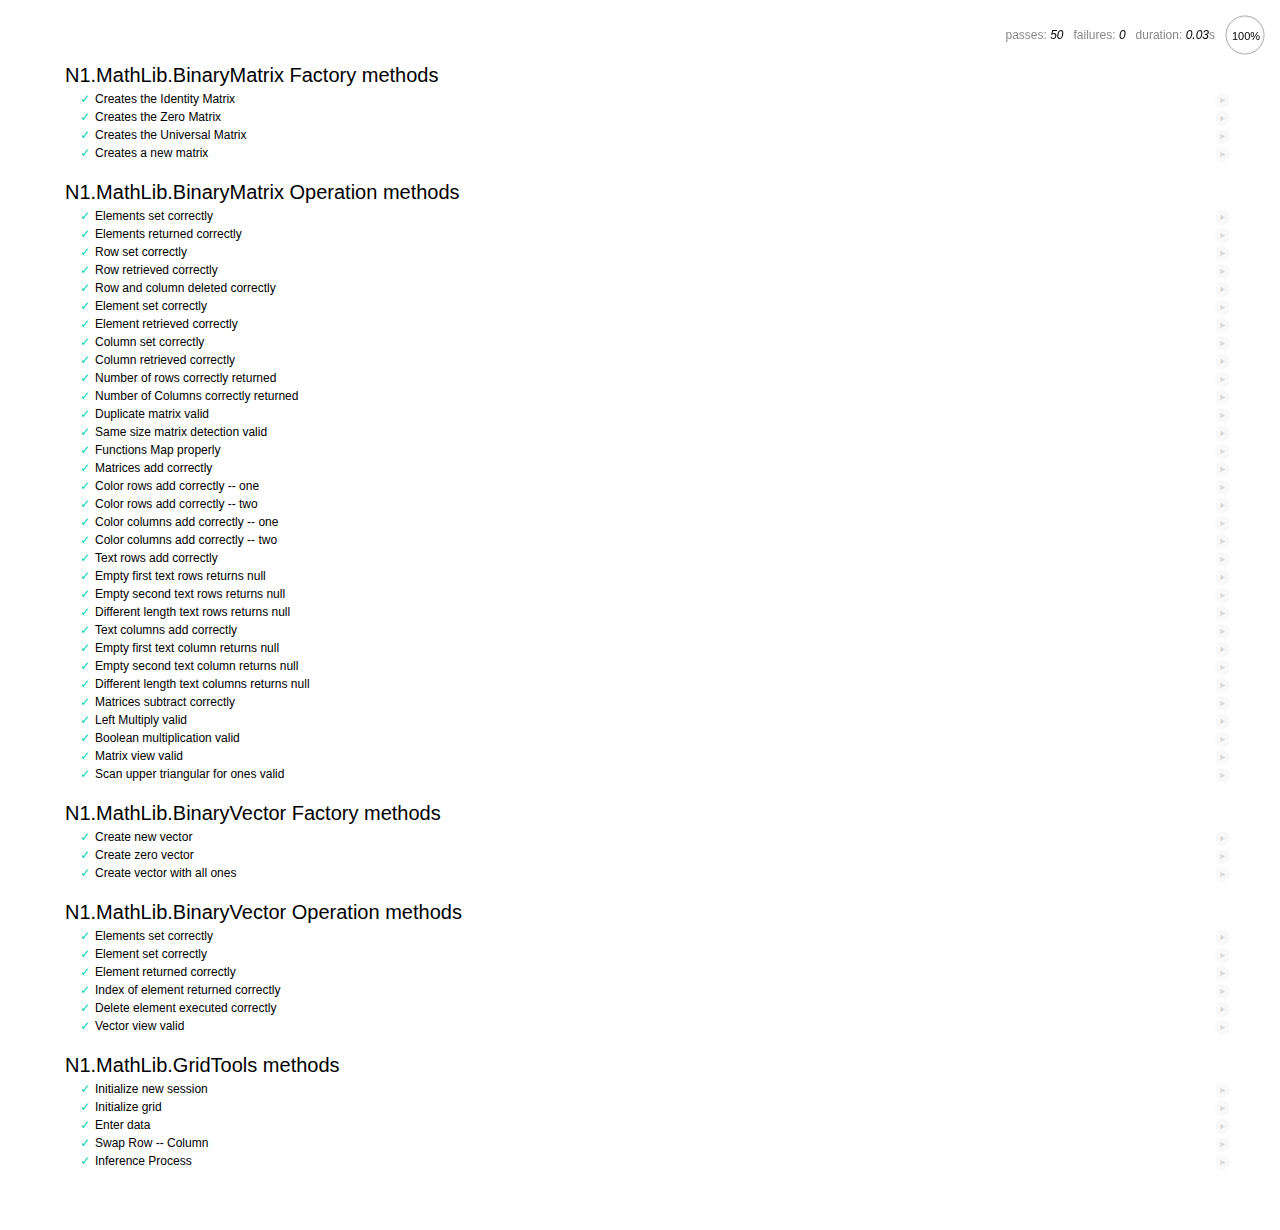
<file: test/test_tdd.html>
<html>
  <head>
    <title>n1 TDD_Tests</title>
    <meta http-equiv="Content-Type" content="text/html; charset=UTF-8">
    <meta http-equiv="X-UA-Compatible" content="IE=edge,chrome=1">
    <!-- Mocha styles. -->
    <link rel="stylesheet" href="../test/js/lib/mocha.css" />
    <!-- Test libraries. -->
    <script src="js/lib/mocha.js"></script>
    <script src="js/lib/chai.js"></script>
    <script src="js/lib/sinon.js"></script>
    <!-- Test Setup -->
    <script>
      // Setup.
      var expect = chai.expect;
      var assert = chai.assert;
      mocha.setup("tdd");

      // Run tests on window load event.
      window.onload = function () {
        (window.mochaPhantomJS || mocha).run();
      };
    </script>

    <!-- JavaScript Core Libraries -->
    <script src="../js/lib/underscore.js"></script>
    <script src="../js/lib/jquery.js"></script>
    <script src="../js/lib/json2.js"></script>
    <script src="../js/lib/backbone.js"></script>
    <script src="../js/lib/backbone.localStorage.js"></script>
    <script src="../js/lib/bootstrap/js/bootstrap.js"></script>
    <!-- script src="../app/js/lib/showdown/showdown.js"></script>-->

    <!-- JavaScript Application Libraries -->
    <script src="../js/n1/namespace.js"></script>
    <script src="../js/n1/config.js"></script>
    <script src="../js/n1/mathlib/binaryVector.js"></script>
    <script src="../js/n1/mathlib/binaryMatrix.js"></script>
    <script src="../js/n1/mathlib/gridTools.js"></script>
    <script src="../js/n1/models/structure.js"></script>


    <!-- Tests. -->
    <script src="js/tdd/mathlib/binaryMatrix_test.js"></script>
    <script src="js/tdd/mathlib/binaryVector_test.js"></script>
    <script src="js/tdd/mathlib/gridTools_test.js"></script>

  </head>
  <body>
    <div id="mocha"></div>
    <div id='display'>
      <canvas id='canvas-left-side_test' width='20' height='320'></canvas>
      <canvas id='canvas-main_test' width='320' height='320'></canvas>
      <canvas id='canvas-bottom_test' width='320' height='20'></canvas>
      <canvas id='canvas-vector_test' width='320' height='20'></canvas>
    </div>

  </body>
</html>
</file>
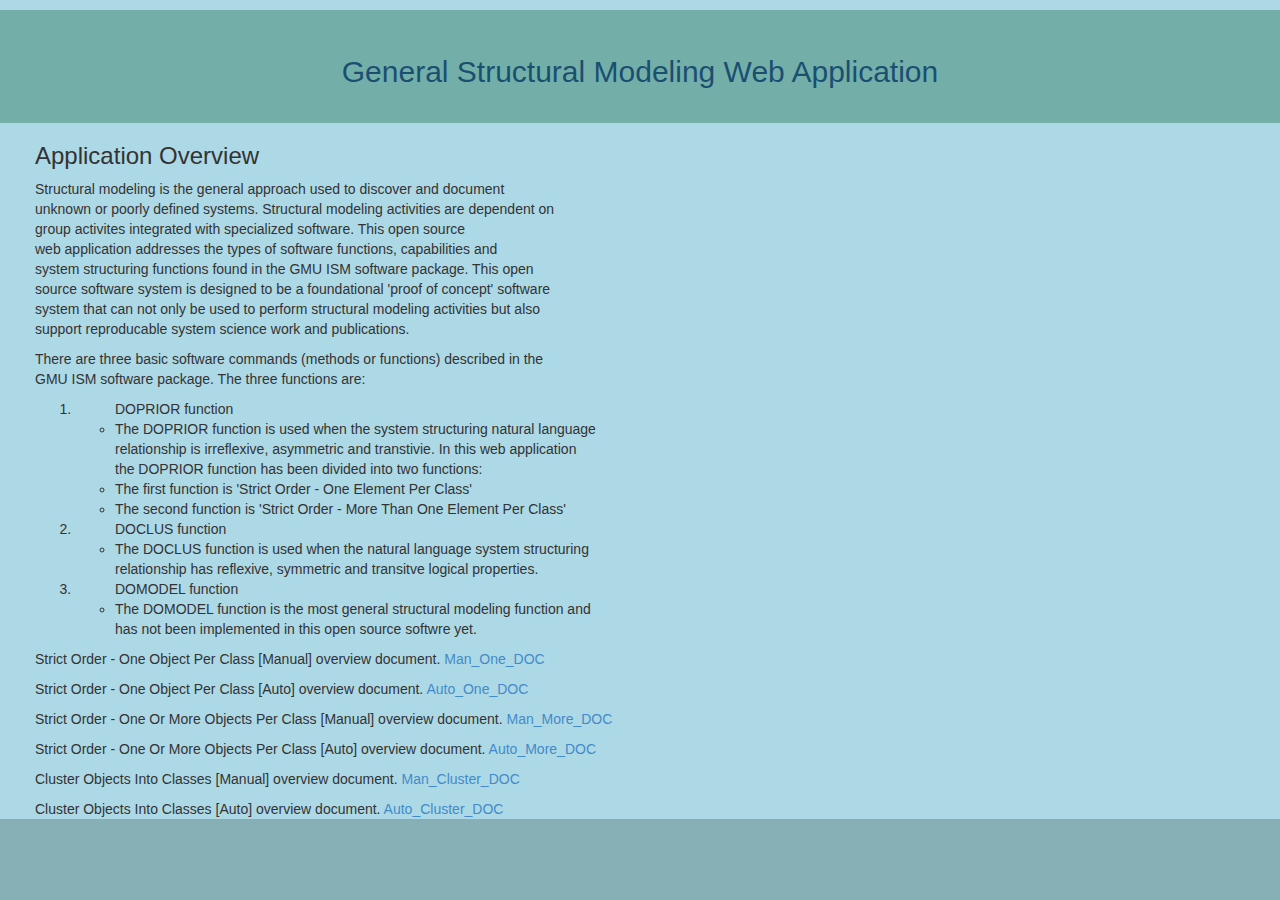
<file: doc/documents/documents.html>
<!DOCTYPE html>
<html lang="en">
<head>
		<meta charset=”utf-8”>
    <title>Docs - SM GSM Application</title>
    <meta name=”description” content=”Documents_associated_with_the_Structural_Modeling_Project”>
    <meta name=”author” content=”Joseph_J_Simpson”>
    <link href="../../css/bootstrap.min.css" rel="stylesheet">
    <link href="../../css/style.css" rel="stylesheet">
		<link href="../../css/general_structural_modeling_grid.css" rel="stylesheet">
</head>
<body>
  <div id='main-heading' class="menu_bar">
    <h2>General Structural Modeling Web Application</h2>
  </div>
  <div id='doc-body'>
  <h3>Application Overview</h3>
	<p>Structural modeling is the general approach used to discover and document<br>
	 unknown or poorly defined systems. Structural modeling activities are dependent on <br>
   group activites integrated with specialized software. This open source <br>
   web application addresses the types of software functions, capabilities and <br>
   system structuring functions found in the GMU ISM software package.  This open<br>
   source software system is designed to be a foundational 'proof of concept' software<br>
   system that can not only be used to perform structural modeling activities but also<br>
   support reproducable system science work and publications.</p>
   <p> There are three basic software commands (methods or functions) described in the<br>
   GMU ISM software package.  The three functions are:
   <ol>
   	<li><ul>DOPRIOR function
   		<li>The DOPRIOR function is used when the system structuring natural language<br>
      relationship is irreflexive, asymmetric and transtivie. In this web application <br>
      the DOPRIOR function has been divided into two functions:</li>
      <li>The first function is 'Strict Order - One Element Per Class'</li>
      <li>The second function is 'Strict Order - More Than One Element Per Class'</li>
   	</ul></li>
   	<li><ul>DOCLUS function
   		<li>The DOCLUS function is used when the natural language system structuring <br>
      relationship has reflexive, symmetric and transitve logical properties.</li>
   	</ul></li>
   	<li><ul>DOMODEL function
   		<li>The DOMODEL function is the most general structural modeling function and <br>
      has not been implemented in this open source softwre yet.</li>
   	</ul></li>
   </ol>
 </p>
 <p>Strict Order - One Object Per Class [Manual] overview document. <a href='SMP_SO_OOPC_man.pdf'>Man_One_DOC</a></p>
 <p>Strict Order - One Object Per Class [Auto] overview document. <a href='SMP_SO_OOPC_auto.pdf'>Auto_One_DOC</a></p>
 <p>Strict Order - One Or More Objects Per Class [Manual] overview document. <a href='SMP_SO_OOMOPC_man.pdf'>Man_More_DOC</a></p>
 <p>Strict Order - One Or More Objects Per Class [Auto] overview document. <a href='SMP_SO_OOMOPC_auto.pdf'>Auto_More_DOC</a></p>
 <p>Cluster Objects Into Classes [Manual] overview document. <a href='SMP_COIC_man.pdf'>Man_Cluster_DOC</a></p>
 <p>Cluster Objects Into Classes [Auto] overview document. <a href='SMP_COIC_auto.pdf'>Auto_Cluster_DOC</a></p>
</div>
</body>
</html>
</file>
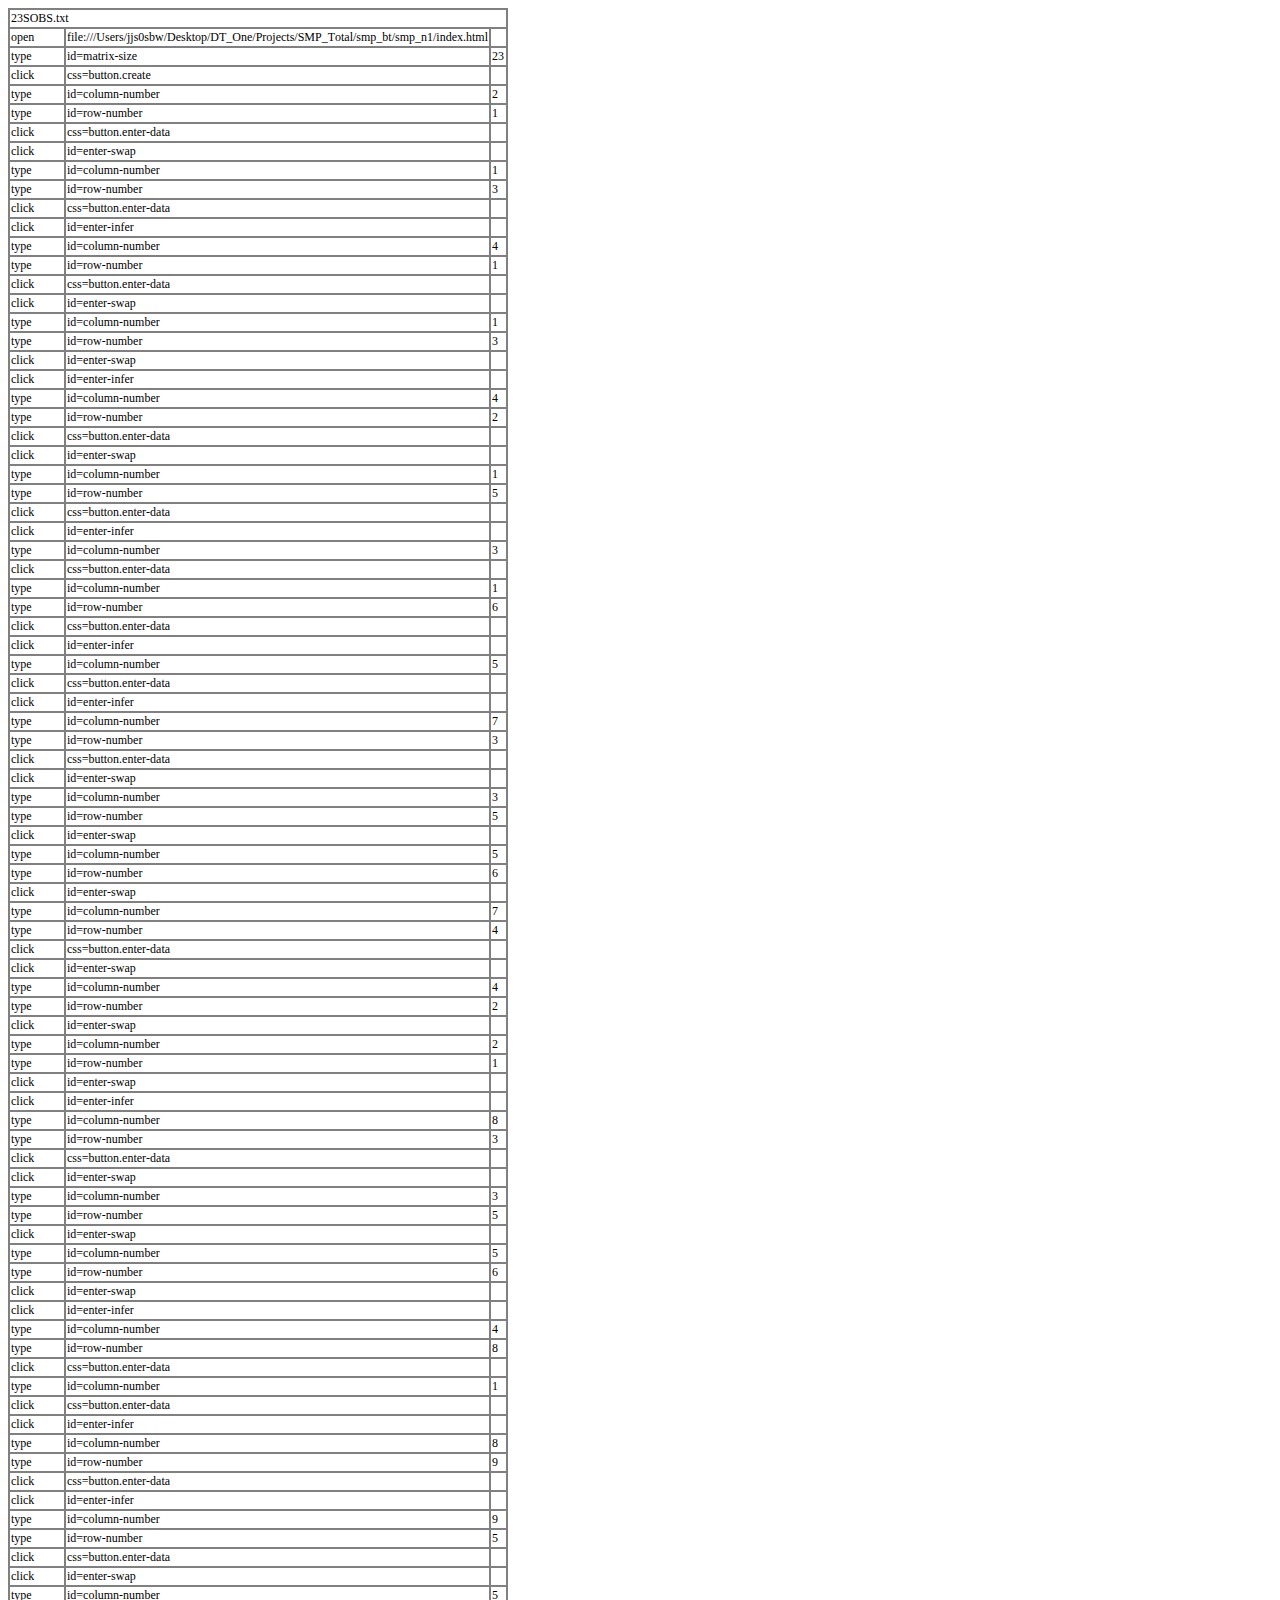
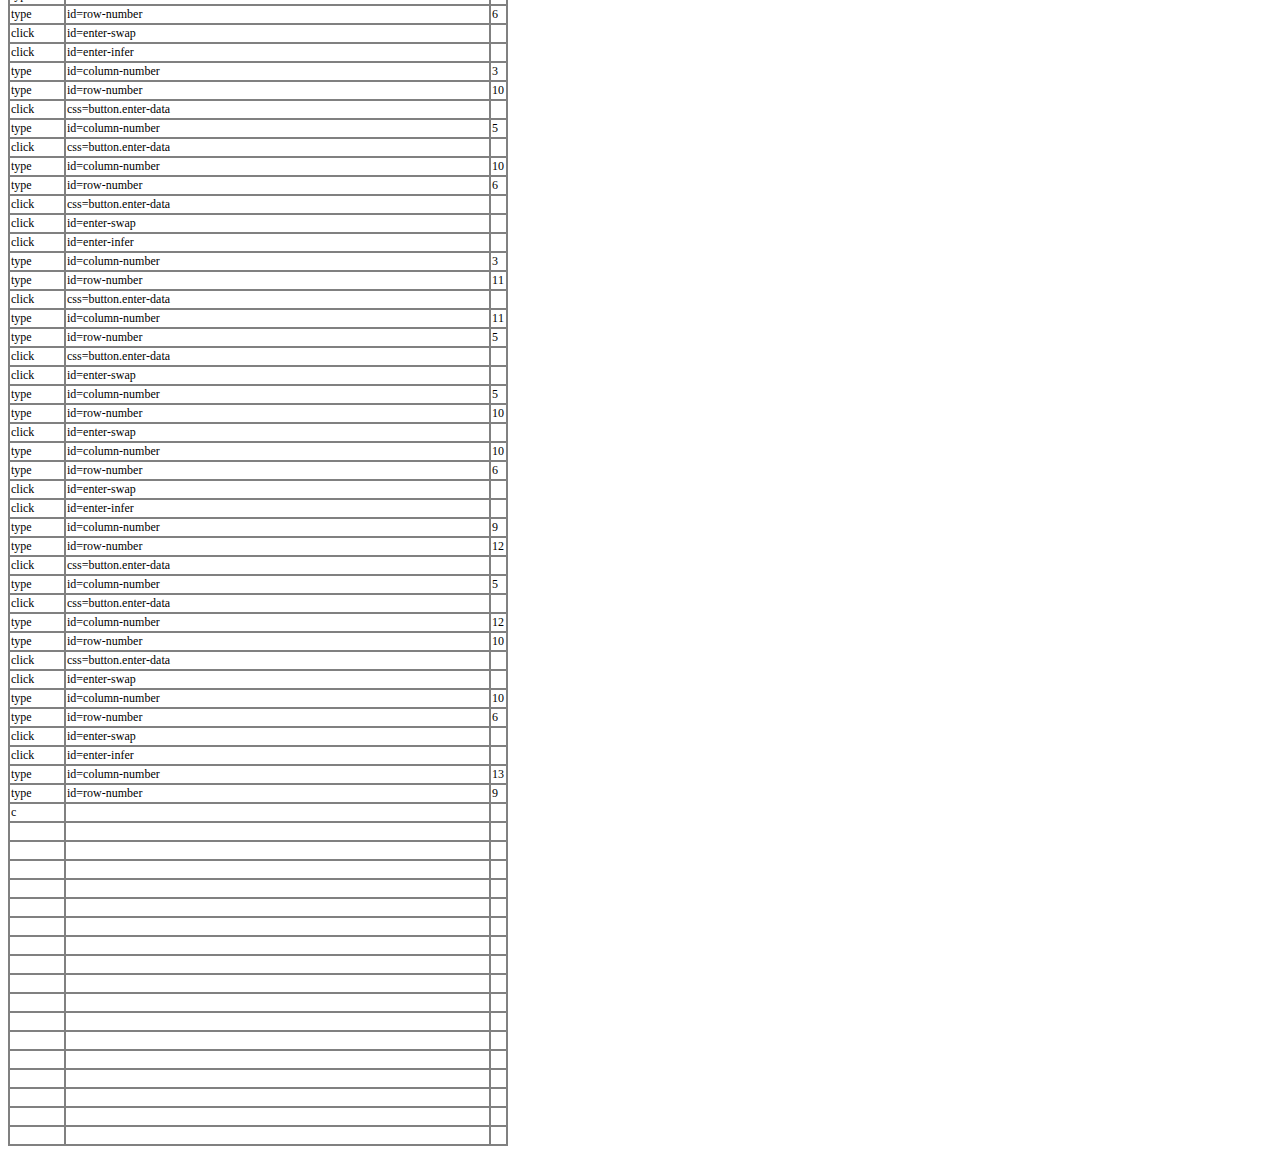
<file: IDETests/arc/23SOBS_1.html>
<!DOCTYPE html PUBLIC "-//W3C//DTD HTML 4.01//EN" "http://www.w3.org/TR/html4/strict.dtd">
<html>
<head>
  <meta http-equiv="Content-Type" content="text/html; charset=utf-8">
  <meta http-equiv="Content-Style-Type" content="text/css">
  <title>23SOBS.txt</title>
  <meta name="Generator" content="Cocoa HTML Writer">
  <meta name="CocoaVersion" content="1404.47">
  <style type="text/css">
    p.p1 {margin: 0.0px 0.0px 0.0px 0.0px; line-height: 14.0px; font: 12.0px Times; color: #000000; -webkit-text-stroke: #000000}
    p.p2 {margin: 0.0px 0.0px 0.0px 0.0px; line-height: 14.0px; font: 12.0px Times; color: #000000; -webkit-text-stroke: #000000; min-height: 14.0px}
    span.s1 {font-kerning: none}
    table.t1 {border-style: solid; border-width: 1.0px 1.0px 1.0px 1.0px; border-color: #808080 #808080 #808080 #808080}
    td.td1 {width: 494.0px; margin: 0.5px 0.5px 0.5px 0.5px; border-style: solid; border-width: 1.0px 1.0px 1.0px 1.0px; border-color: #808080 #808080 #808080 #808080; padding: 1.0px 1.0px 1.0px 1.0px}
    td.td2 {width: 52.0px; margin: 0.5px 0.5px 0.5px 0.5px; border-style: solid; border-width: 1.0px 1.0px 1.0px 1.0px; border-color: #808080 #808080 #808080 #808080; padding: 1.0px 1.0px 1.0px 1.0px}
    td.td3 {width: 421.0px; margin: 0.5px 0.5px 0.5px 0.5px; border-style: solid; border-width: 1.0px 1.0px 1.0px 1.0px; border-color: #808080 #808080 #808080 #808080; padding: 1.0px 1.0px 1.0px 1.0px}
    td.td4 {width: 13.0px; margin: 0.5px 0.5px 0.5px 0.5px; border-style: solid; border-width: 1.0px 1.0px 1.0px 1.0px; border-color: #808080 #808080 #808080 #808080; padding: 1.0px 1.0px 1.0px 1.0px}
  </style>
</head>
<body>
<table cellspacing="0" cellpadding="0" class="t1">
  <tbody>
    <tr>
      <td colspan="3" valign="middle" class="td1">
        <p class="p1"><span class="s1">23SOBS.txt</span></p>
      </td>
    </tr>
    <tr>
      <td valign="middle" class="td2">
        <p class="p1"><span class="s1">open</span></p>
      </td>
      <td valign="middle" class="td3">
        <p class="p1"><span class="s1">file:///Users/jjs0sbw/Desktop/DT_One/Projects/SMP_Total/smp_bt/smp_n1/index.html</span></p>
      </td>
      <td valign="middle" class="td4">
        <p class="p1"><span class="s1"><br>
</span></p>
      </td>
    </tr>
    <tr>
      <td valign="middle" class="td2">
        <p class="p1"><span class="s1">type</span></p>
      </td>
      <td valign="middle" class="td3">
        <p class="p1"><span class="s1">id=matrix-size</span></p>
      </td>
      <td valign="middle" class="td4">
        <p class="p1"><span class="s1">23</span></p>
      </td>
    </tr>
    <tr>
      <td valign="middle" class="td2">
        <p class="p1"><span class="s1">click</span></p>
      </td>
      <td valign="middle" class="td3">
        <p class="p1"><span class="s1">css=button.create</span></p>
      </td>
      <td valign="middle" class="td4">
        <p class="p1"><span class="s1"><br>
</span></p>
      </td>
    </tr>
    <tr>
      <td valign="middle" class="td2">
        <p class="p1"><span class="s1">type</span></p>
      </td>
      <td valign="middle" class="td3">
        <p class="p1"><span class="s1">id=column-number</span></p>
      </td>
      <td valign="middle" class="td4">
        <p class="p1"><span class="s1">2</span></p>
      </td>
    </tr>
    <tr>
      <td valign="middle" class="td2">
        <p class="p1"><span class="s1">type</span></p>
      </td>
      <td valign="middle" class="td3">
        <p class="p1"><span class="s1">id=row-number</span></p>
      </td>
      <td valign="middle" class="td4">
        <p class="p1"><span class="s1">1</span></p>
      </td>
    </tr>
    <tr>
      <td valign="middle" class="td2">
        <p class="p1"><span class="s1">click</span></p>
      </td>
      <td valign="middle" class="td3">
        <p class="p1"><span class="s1">css=button.enter-data</span></p>
      </td>
      <td valign="middle" class="td4">
        <p class="p1"><span class="s1"><br>
</span></p>
      </td>
    </tr>
    <tr>
      <td valign="middle" class="td2">
        <p class="p1"><span class="s1">click</span></p>
      </td>
      <td valign="middle" class="td3">
        <p class="p1"><span class="s1">id=enter-swap</span></p>
      </td>
      <td valign="middle" class="td4">
        <p class="p1"><span class="s1"><br>
</span></p>
      </td>
    </tr>
    <tr>
      <td valign="middle" class="td2">
        <p class="p1"><span class="s1">type</span></p>
      </td>
      <td valign="middle" class="td3">
        <p class="p1"><span class="s1">id=column-number</span></p>
      </td>
      <td valign="middle" class="td4">
        <p class="p1"><span class="s1">1</span></p>
      </td>
    </tr>
    <tr>
      <td valign="middle" class="td2">
        <p class="p1"><span class="s1">type</span></p>
      </td>
      <td valign="middle" class="td3">
        <p class="p1"><span class="s1">id=row-number</span></p>
      </td>
      <td valign="middle" class="td4">
        <p class="p1"><span class="s1">3</span></p>
      </td>
    </tr>
    <tr>
      <td valign="middle" class="td2">
        <p class="p1"><span class="s1">click</span></p>
      </td>
      <td valign="middle" class="td3">
        <p class="p1"><span class="s1">css=button.enter-data</span></p>
      </td>
      <td valign="middle" class="td4">
        <p class="p1"><span class="s1"><br>
</span></p>
      </td>
    </tr>
    <tr>
      <td valign="middle" class="td2">
        <p class="p1"><span class="s1">click</span></p>
      </td>
      <td valign="middle" class="td3">
        <p class="p1"><span class="s1">id=enter-infer</span></p>
      </td>
      <td valign="middle" class="td4">
        <p class="p1"><span class="s1"><br>
</span></p>
      </td>
    </tr>
    <tr>
      <td valign="middle" class="td2">
        <p class="p1"><span class="s1">type</span></p>
      </td>
      <td valign="middle" class="td3">
        <p class="p1"><span class="s1">id=column-number</span></p>
      </td>
      <td valign="middle" class="td4">
        <p class="p1"><span class="s1">4</span></p>
      </td>
    </tr>
    <tr>
      <td valign="middle" class="td2">
        <p class="p1"><span class="s1">type</span></p>
      </td>
      <td valign="middle" class="td3">
        <p class="p1"><span class="s1">id=row-number</span></p>
      </td>
      <td valign="middle" class="td4">
        <p class="p1"><span class="s1">1</span></p>
      </td>
    </tr>
    <tr>
      <td valign="middle" class="td2">
        <p class="p1"><span class="s1">click</span></p>
      </td>
      <td valign="middle" class="td3">
        <p class="p1"><span class="s1">css=button.enter-data</span></p>
      </td>
      <td valign="middle" class="td4">
        <p class="p1"><span class="s1"><br>
</span></p>
      </td>
    </tr>
    <tr>
      <td valign="middle" class="td2">
        <p class="p1"><span class="s1">click</span></p>
      </td>
      <td valign="middle" class="td3">
        <p class="p1"><span class="s1">id=enter-swap</span></p>
      </td>
      <td valign="middle" class="td4">
        <p class="p1"><span class="s1"><br>
</span></p>
      </td>
    </tr>
    <tr>
      <td valign="middle" class="td2">
        <p class="p1"><span class="s1">type</span></p>
      </td>
      <td valign="middle" class="td3">
        <p class="p1"><span class="s1">id=column-number</span></p>
      </td>
      <td valign="middle" class="td4">
        <p class="p1"><span class="s1">1</span></p>
      </td>
    </tr>
    <tr>
      <td valign="middle" class="td2">
        <p class="p1"><span class="s1">type</span></p>
      </td>
      <td valign="middle" class="td3">
        <p class="p1"><span class="s1">id=row-number</span></p>
      </td>
      <td valign="middle" class="td4">
        <p class="p1"><span class="s1">3</span></p>
      </td>
    </tr>
    <tr>
      <td valign="middle" class="td2">
        <p class="p1"><span class="s1">click</span></p>
      </td>
      <td valign="middle" class="td3">
        <p class="p1"><span class="s1">id=enter-swap</span></p>
      </td>
      <td valign="middle" class="td4">
        <p class="p1"><span class="s1"><br>
</span></p>
      </td>
    </tr>
    <tr>
      <td valign="middle" class="td2">
        <p class="p1"><span class="s1">click</span></p>
      </td>
      <td valign="middle" class="td3">
        <p class="p1"><span class="s1">id=enter-infer</span></p>
      </td>
      <td valign="middle" class="td4">
        <p class="p1"><span class="s1"><br>
</span></p>
      </td>
    </tr>
    <tr>
      <td valign="middle" class="td2">
        <p class="p1"><span class="s1">type</span></p>
      </td>
      <td valign="middle" class="td3">
        <p class="p1"><span class="s1">id=column-number</span></p>
      </td>
      <td valign="middle" class="td4">
        <p class="p1"><span class="s1">4</span></p>
      </td>
    </tr>
    <tr>
      <td valign="middle" class="td2">
        <p class="p1"><span class="s1">type</span></p>
      </td>
      <td valign="middle" class="td3">
        <p class="p1"><span class="s1">id=row-number</span></p>
      </td>
      <td valign="middle" class="td4">
        <p class="p1"><span class="s1">2</span></p>
      </td>
    </tr>
    <tr>
      <td valign="middle" class="td2">
        <p class="p1"><span class="s1">click</span></p>
      </td>
      <td valign="middle" class="td3">
        <p class="p1"><span class="s1">css=button.enter-data</span></p>
      </td>
      <td valign="middle" class="td4">
        <p class="p1"><span class="s1"><br>
</span></p>
      </td>
    </tr>
    <tr>
      <td valign="middle" class="td2">
        <p class="p1"><span class="s1">click</span></p>
      </td>
      <td valign="middle" class="td3">
        <p class="p1"><span class="s1">id=enter-swap</span></p>
      </td>
      <td valign="middle" class="td4">
        <p class="p1"><span class="s1"><br>
</span></p>
      </td>
    </tr>
    <tr>
      <td valign="middle" class="td2">
        <p class="p1"><span class="s1">type</span></p>
      </td>
      <td valign="middle" class="td3">
        <p class="p1"><span class="s1">id=column-number</span></p>
      </td>
      <td valign="middle" class="td4">
        <p class="p1"><span class="s1">1</span></p>
      </td>
    </tr>
    <tr>
      <td valign="middle" class="td2">
        <p class="p1"><span class="s1">type</span></p>
      </td>
      <td valign="middle" class="td3">
        <p class="p1"><span class="s1">id=row-number</span></p>
      </td>
      <td valign="middle" class="td4">
        <p class="p1"><span class="s1">5</span></p>
      </td>
    </tr>
    <tr>
      <td valign="middle" class="td2">
        <p class="p1"><span class="s1">click</span></p>
      </td>
      <td valign="middle" class="td3">
        <p class="p1"><span class="s1">css=button.enter-data</span></p>
      </td>
      <td valign="middle" class="td4">
        <p class="p1"><span class="s1"><br>
</span></p>
      </td>
    </tr>
    <tr>
      <td valign="middle" class="td2">
        <p class="p1"><span class="s1">click</span></p>
      </td>
      <td valign="middle" class="td3">
        <p class="p1"><span class="s1">id=enter-infer</span></p>
      </td>
      <td valign="middle" class="td4">
        <p class="p1"><span class="s1"><br>
</span></p>
      </td>
    </tr>
    <tr>
      <td valign="middle" class="td2">
        <p class="p1"><span class="s1">type</span></p>
      </td>
      <td valign="middle" class="td3">
        <p class="p1"><span class="s1">id=column-number</span></p>
      </td>
      <td valign="middle" class="td4">
        <p class="p1"><span class="s1">3</span></p>
      </td>
    </tr>
    <tr>
      <td valign="middle" class="td2">
        <p class="p1"><span class="s1">click</span></p>
      </td>
      <td valign="middle" class="td3">
        <p class="p1"><span class="s1">css=button.enter-data</span></p>
      </td>
      <td valign="middle" class="td4">
        <p class="p1"><span class="s1"><br>
</span></p>
      </td>
    </tr>
    <tr>
      <td valign="middle" class="td2">
        <p class="p1"><span class="s1">type</span></p>
      </td>
      <td valign="middle" class="td3">
        <p class="p1"><span class="s1">id=column-number</span></p>
      </td>
      <td valign="middle" class="td4">
        <p class="p1"><span class="s1">1</span></p>
      </td>
    </tr>
    <tr>
      <td valign="middle" class="td2">
        <p class="p1"><span class="s1">type</span></p>
      </td>
      <td valign="middle" class="td3">
        <p class="p1"><span class="s1">id=row-number</span></p>
      </td>
      <td valign="middle" class="td4">
        <p class="p1"><span class="s1">6</span></p>
      </td>
    </tr>
    <tr>
      <td valign="middle" class="td2">
        <p class="p1"><span class="s1">click</span></p>
      </td>
      <td valign="middle" class="td3">
        <p class="p1"><span class="s1">css=button.enter-data</span></p>
      </td>
      <td valign="middle" class="td4">
        <p class="p1"><span class="s1"><br>
</span></p>
      </td>
    </tr>
    <tr>
      <td valign="middle" class="td2">
        <p class="p1"><span class="s1">click</span></p>
      </td>
      <td valign="middle" class="td3">
        <p class="p1"><span class="s1">id=enter-infer</span></p>
      </td>
      <td valign="middle" class="td4">
        <p class="p1"><span class="s1"><br>
</span></p>
      </td>
    </tr>
    <tr>
      <td valign="middle" class="td2">
        <p class="p1"><span class="s1">type</span></p>
      </td>
      <td valign="middle" class="td3">
        <p class="p1"><span class="s1">id=column-number</span></p>
      </td>
      <td valign="middle" class="td4">
        <p class="p1"><span class="s1">5</span></p>
      </td>
    </tr>
    <tr>
      <td valign="middle" class="td2">
        <p class="p1"><span class="s1">click</span></p>
      </td>
      <td valign="middle" class="td3">
        <p class="p1"><span class="s1">css=button.enter-data</span></p>
      </td>
      <td valign="middle" class="td4">
        <p class="p1"><span class="s1"><br>
</span></p>
      </td>
    </tr>
    <tr>
      <td valign="middle" class="td2">
        <p class="p1"><span class="s1">click</span></p>
      </td>
      <td valign="middle" class="td3">
        <p class="p1"><span class="s1">id=enter-infer</span></p>
      </td>
      <td valign="middle" class="td4">
        <p class="p1"><span class="s1"><br>
</span></p>
      </td>
    </tr>
    <tr>
      <td valign="middle" class="td2">
        <p class="p1"><span class="s1">type</span></p>
      </td>
      <td valign="middle" class="td3">
        <p class="p1"><span class="s1">id=column-number</span></p>
      </td>
      <td valign="middle" class="td4">
        <p class="p1"><span class="s1">7</span></p>
      </td>
    </tr>
    <tr>
      <td valign="middle" class="td2">
        <p class="p1"><span class="s1">type</span></p>
      </td>
      <td valign="middle" class="td3">
        <p class="p1"><span class="s1">id=row-number</span></p>
      </td>
      <td valign="middle" class="td4">
        <p class="p1"><span class="s1">3</span></p>
      </td>
    </tr>
    <tr>
      <td valign="middle" class="td2">
        <p class="p1"><span class="s1">click</span></p>
      </td>
      <td valign="middle" class="td3">
        <p class="p1"><span class="s1">css=button.enter-data</span></p>
      </td>
      <td valign="middle" class="td4">
        <p class="p1"><span class="s1"><br>
</span></p>
      </td>
    </tr>
    <tr>
      <td valign="middle" class="td2">
        <p class="p1"><span class="s1">click</span></p>
      </td>
      <td valign="middle" class="td3">
        <p class="p1"><span class="s1">id=enter-swap</span></p>
      </td>
      <td valign="middle" class="td4">
        <p class="p1"><span class="s1"><br>
</span></p>
      </td>
    </tr>
    <tr>
      <td valign="middle" class="td2">
        <p class="p1"><span class="s1">type</span></p>
      </td>
      <td valign="middle" class="td3">
        <p class="p1"><span class="s1">id=column-number</span></p>
      </td>
      <td valign="middle" class="td4">
        <p class="p1"><span class="s1">3</span></p>
      </td>
    </tr>
    <tr>
      <td valign="middle" class="td2">
        <p class="p1"><span class="s1">type</span></p>
      </td>
      <td valign="middle" class="td3">
        <p class="p1"><span class="s1">id=row-number</span></p>
      </td>
      <td valign="middle" class="td4">
        <p class="p1"><span class="s1">5</span></p>
      </td>
    </tr>
    <tr>
      <td valign="middle" class="td2">
        <p class="p1"><span class="s1">click</span></p>
      </td>
      <td valign="middle" class="td3">
        <p class="p1"><span class="s1">id=enter-swap</span></p>
      </td>
      <td valign="middle" class="td4">
        <p class="p1"><span class="s1"><br>
</span></p>
      </td>
    </tr>
    <tr>
      <td valign="middle" class="td2">
        <p class="p1"><span class="s1">type</span></p>
      </td>
      <td valign="middle" class="td3">
        <p class="p1"><span class="s1">id=column-number</span></p>
      </td>
      <td valign="middle" class="td4">
        <p class="p1"><span class="s1">5</span></p>
      </td>
    </tr>
    <tr>
      <td valign="middle" class="td2">
        <p class="p1"><span class="s1">type</span></p>
      </td>
      <td valign="middle" class="td3">
        <p class="p1"><span class="s1">id=row-number</span></p>
      </td>
      <td valign="middle" class="td4">
        <p class="p1"><span class="s1">6</span></p>
      </td>
    </tr>
    <tr>
      <td valign="middle" class="td2">
        <p class="p1"><span class="s1">click</span></p>
      </td>
      <td valign="middle" class="td3">
        <p class="p1"><span class="s1">id=enter-swap</span></p>
      </td>
      <td valign="middle" class="td4">
        <p class="p1"><span class="s1"><br>
</span></p>
      </td>
    </tr>
    <tr>
      <td valign="middle" class="td2">
        <p class="p1"><span class="s1">type</span></p>
      </td>
      <td valign="middle" class="td3">
        <p class="p1"><span class="s1">id=column-number</span></p>
      </td>
      <td valign="middle" class="td4">
        <p class="p1"><span class="s1">7</span></p>
      </td>
    </tr>
    <tr>
      <td valign="middle" class="td2">
        <p class="p1"><span class="s1">type</span></p>
      </td>
      <td valign="middle" class="td3">
        <p class="p1"><span class="s1">id=row-number</span></p>
      </td>
      <td valign="middle" class="td4">
        <p class="p1"><span class="s1">4</span></p>
      </td>
    </tr>
    <tr>
      <td valign="middle" class="td2">
        <p class="p1"><span class="s1">click</span></p>
      </td>
      <td valign="middle" class="td3">
        <p class="p1"><span class="s1">css=button.enter-data</span></p>
      </td>
      <td valign="middle" class="td4">
        <p class="p1"><span class="s1"><br>
</span></p>
      </td>
    </tr>
    <tr>
      <td valign="middle" class="td2">
        <p class="p1"><span class="s1">click</span></p>
      </td>
      <td valign="middle" class="td3">
        <p class="p1"><span class="s1">id=enter-swap</span></p>
      </td>
      <td valign="middle" class="td4">
        <p class="p1"><span class="s1"><br>
</span></p>
      </td>
    </tr>
    <tr>
      <td valign="middle" class="td2">
        <p class="p1"><span class="s1">type</span></p>
      </td>
      <td valign="middle" class="td3">
        <p class="p1"><span class="s1">id=column-number</span></p>
      </td>
      <td valign="middle" class="td4">
        <p class="p1"><span class="s1">4</span></p>
      </td>
    </tr>
    <tr>
      <td valign="middle" class="td2">
        <p class="p1"><span class="s1">type</span></p>
      </td>
      <td valign="middle" class="td3">
        <p class="p1"><span class="s1">id=row-number</span></p>
      </td>
      <td valign="middle" class="td4">
        <p class="p1"><span class="s1">2</span></p>
      </td>
    </tr>
    <tr>
      <td valign="middle" class="td2">
        <p class="p1"><span class="s1">click</span></p>
      </td>
      <td valign="middle" class="td3">
        <p class="p1"><span class="s1">id=enter-swap</span></p>
      </td>
      <td valign="middle" class="td4">
        <p class="p1"><span class="s1"><br>
</span></p>
      </td>
    </tr>
    <tr>
      <td valign="middle" class="td2">
        <p class="p1"><span class="s1">type</span></p>
      </td>
      <td valign="middle" class="td3">
        <p class="p1"><span class="s1">id=column-number</span></p>
      </td>
      <td valign="middle" class="td4">
        <p class="p1"><span class="s1">2</span></p>
      </td>
    </tr>
    <tr>
      <td valign="middle" class="td2">
        <p class="p1"><span class="s1">type</span></p>
      </td>
      <td valign="middle" class="td3">
        <p class="p1"><span class="s1">id=row-number</span></p>
      </td>
      <td valign="middle" class="td4">
        <p class="p1"><span class="s1">1</span></p>
      </td>
    </tr>
    <tr>
      <td valign="middle" class="td2">
        <p class="p1"><span class="s1">click</span></p>
      </td>
      <td valign="middle" class="td3">
        <p class="p1"><span class="s1">id=enter-swap</span></p>
      </td>
      <td valign="middle" class="td4">
        <p class="p1"><span class="s1"><br>
</span></p>
      </td>
    </tr>
    <tr>
      <td valign="middle" class="td2">
        <p class="p1"><span class="s1">click</span></p>
      </td>
      <td valign="middle" class="td3">
        <p class="p1"><span class="s1">id=enter-infer</span></p>
      </td>
      <td valign="middle" class="td4">
        <p class="p1"><span class="s1"><br>
</span></p>
      </td>
    </tr>
    <tr>
      <td valign="middle" class="td2">
        <p class="p1"><span class="s1">type</span></p>
      </td>
      <td valign="middle" class="td3">
        <p class="p1"><span class="s1">id=column-number</span></p>
      </td>
      <td valign="middle" class="td4">
        <p class="p1"><span class="s1">8</span></p>
      </td>
    </tr>
    <tr>
      <td valign="middle" class="td2">
        <p class="p1"><span class="s1">type</span></p>
      </td>
      <td valign="middle" class="td3">
        <p class="p1"><span class="s1">id=row-number</span></p>
      </td>
      <td valign="middle" class="td4">
        <p class="p1"><span class="s1">3</span></p>
      </td>
    </tr>
    <tr>
      <td valign="middle" class="td2">
        <p class="p1"><span class="s1">click</span></p>
      </td>
      <td valign="middle" class="td3">
        <p class="p1"><span class="s1">css=button.enter-data</span></p>
      </td>
      <td valign="middle" class="td4">
        <p class="p1"><span class="s1"><br>
</span></p>
      </td>
    </tr>
    <tr>
      <td valign="middle" class="td2">
        <p class="p1"><span class="s1">click</span></p>
      </td>
      <td valign="middle" class="td3">
        <p class="p1"><span class="s1">id=enter-swap</span></p>
      </td>
      <td valign="middle" class="td4">
        <p class="p1"><span class="s1"><br>
</span></p>
      </td>
    </tr>
    <tr>
      <td valign="middle" class="td2">
        <p class="p1"><span class="s1">type</span></p>
      </td>
      <td valign="middle" class="td3">
        <p class="p1"><span class="s1">id=column-number</span></p>
      </td>
      <td valign="middle" class="td4">
        <p class="p1"><span class="s1">3</span></p>
      </td>
    </tr>
    <tr>
      <td valign="middle" class="td2">
        <p class="p1"><span class="s1">type</span></p>
      </td>
      <td valign="middle" class="td3">
        <p class="p1"><span class="s1">id=row-number</span></p>
      </td>
      <td valign="middle" class="td4">
        <p class="p1"><span class="s1">5</span></p>
      </td>
    </tr>
    <tr>
      <td valign="middle" class="td2">
        <p class="p1"><span class="s1">click</span></p>
      </td>
      <td valign="middle" class="td3">
        <p class="p1"><span class="s1">id=enter-swap</span></p>
      </td>
      <td valign="middle" class="td4">
        <p class="p1"><span class="s1"><br>
</span></p>
      </td>
    </tr>
    <tr>
      <td valign="middle" class="td2">
        <p class="p1"><span class="s1">type</span></p>
      </td>
      <td valign="middle" class="td3">
        <p class="p1"><span class="s1">id=column-number</span></p>
      </td>
      <td valign="middle" class="td4">
        <p class="p1"><span class="s1">5</span></p>
      </td>
    </tr>
    <tr>
      <td valign="middle" class="td2">
        <p class="p1"><span class="s1">type</span></p>
      </td>
      <td valign="middle" class="td3">
        <p class="p1"><span class="s1">id=row-number</span></p>
      </td>
      <td valign="middle" class="td4">
        <p class="p1"><span class="s1">6</span></p>
      </td>
    </tr>
    <tr>
      <td valign="middle" class="td2">
        <p class="p1"><span class="s1">click</span></p>
      </td>
      <td valign="middle" class="td3">
        <p class="p1"><span class="s1">id=enter-swap</span></p>
      </td>
      <td valign="middle" class="td4">
        <p class="p1"><span class="s1"><br>
</span></p>
      </td>
    </tr>
    <tr>
      <td valign="middle" class="td2">
        <p class="p1"><span class="s1">click</span></p>
      </td>
      <td valign="middle" class="td3">
        <p class="p1"><span class="s1">id=enter-infer</span></p>
      </td>
      <td valign="middle" class="td4">
        <p class="p1"><span class="s1"><br>
</span></p>
      </td>
    </tr>
    <tr>
      <td valign="middle" class="td2">
        <p class="p1"><span class="s1">type</span></p>
      </td>
      <td valign="middle" class="td3">
        <p class="p1"><span class="s1">id=column-number</span></p>
      </td>
      <td valign="middle" class="td4">
        <p class="p1"><span class="s1">4</span></p>
      </td>
    </tr>
    <tr>
      <td valign="middle" class="td2">
        <p class="p1"><span class="s1">type</span></p>
      </td>
      <td valign="middle" class="td3">
        <p class="p1"><span class="s1">id=row-number</span></p>
      </td>
      <td valign="middle" class="td4">
        <p class="p1"><span class="s1">8</span></p>
      </td>
    </tr>
    <tr>
      <td valign="middle" class="td2">
        <p class="p1"><span class="s1">click</span></p>
      </td>
      <td valign="middle" class="td3">
        <p class="p1"><span class="s1">css=button.enter-data</span></p>
      </td>
      <td valign="middle" class="td4">
        <p class="p1"><span class="s1"><br>
</span></p>
      </td>
    </tr>
    <tr>
      <td valign="middle" class="td2">
        <p class="p1"><span class="s1">type</span></p>
      </td>
      <td valign="middle" class="td3">
        <p class="p1"><span class="s1">id=column-number</span></p>
      </td>
      <td valign="middle" class="td4">
        <p class="p1"><span class="s1">1</span></p>
      </td>
    </tr>
    <tr>
      <td valign="middle" class="td2">
        <p class="p1"><span class="s1">click</span></p>
      </td>
      <td valign="middle" class="td3">
        <p class="p1"><span class="s1">css=button.enter-data</span></p>
      </td>
      <td valign="middle" class="td4">
        <p class="p1"><span class="s1"><br>
</span></p>
      </td>
    </tr>
    <tr>
      <td valign="middle" class="td2">
        <p class="p1"><span class="s1">click</span></p>
      </td>
      <td valign="middle" class="td3">
        <p class="p1"><span class="s1">id=enter-infer</span></p>
      </td>
      <td valign="middle" class="td4">
        <p class="p1"><span class="s1"><br>
</span></p>
      </td>
    </tr>
    <tr>
      <td valign="middle" class="td2">
        <p class="p1"><span class="s1">type</span></p>
      </td>
      <td valign="middle" class="td3">
        <p class="p1"><span class="s1">id=column-number</span></p>
      </td>
      <td valign="middle" class="td4">
        <p class="p1"><span class="s1">8</span></p>
      </td>
    </tr>
    <tr>
      <td valign="middle" class="td2">
        <p class="p1"><span class="s1">type</span></p>
      </td>
      <td valign="middle" class="td3">
        <p class="p1"><span class="s1">id=row-number</span></p>
      </td>
      <td valign="middle" class="td4">
        <p class="p1"><span class="s1">9</span></p>
      </td>
    </tr>
    <tr>
      <td valign="middle" class="td2">
        <p class="p1"><span class="s1">click</span></p>
      </td>
      <td valign="middle" class="td3">
        <p class="p1"><span class="s1">css=button.enter-data</span></p>
      </td>
      <td valign="middle" class="td4">
        <p class="p1"><span class="s1"><br>
</span></p>
      </td>
    </tr>
    <tr>
      <td valign="middle" class="td2">
        <p class="p1"><span class="s1">click</span></p>
      </td>
      <td valign="middle" class="td3">
        <p class="p1"><span class="s1">id=enter-infer</span></p>
      </td>
      <td valign="middle" class="td4">
        <p class="p1"><span class="s1"><br>
</span></p>
      </td>
    </tr>
    <tr>
      <td valign="middle" class="td2">
        <p class="p1"><span class="s1">type</span></p>
      </td>
      <td valign="middle" class="td3">
        <p class="p1"><span class="s1">id=column-number</span></p>
      </td>
      <td valign="middle" class="td4">
        <p class="p1"><span class="s1">9</span></p>
      </td>
    </tr>
    <tr>
      <td valign="middle" class="td2">
        <p class="p1"><span class="s1">type</span></p>
      </td>
      <td valign="middle" class="td3">
        <p class="p1"><span class="s1">id=row-number</span></p>
      </td>
      <td valign="middle" class="td4">
        <p class="p1"><span class="s1">5</span></p>
      </td>
    </tr>
    <tr>
      <td valign="middle" class="td2">
        <p class="p1"><span class="s1">click</span></p>
      </td>
      <td valign="middle" class="td3">
        <p class="p1"><span class="s1">css=button.enter-data</span></p>
      </td>
      <td valign="middle" class="td4">
        <p class="p1"><span class="s1"><br>
</span></p>
      </td>
    </tr>
    <tr>
      <td valign="middle" class="td2">
        <p class="p1"><span class="s1">click</span></p>
      </td>
      <td valign="middle" class="td3">
        <p class="p1"><span class="s1">id=enter-swap</span></p>
      </td>
      <td valign="middle" class="td4">
        <p class="p1"><span class="s1"><br>
</span></p>
      </td>
    </tr>
    <tr>
      <td valign="middle" class="td2">
        <p class="p1"><span class="s1">type</span></p>
      </td>
      <td valign="middle" class="td3">
        <p class="p1"><span class="s1">id=column-number</span></p>
      </td>
      <td valign="middle" class="td4">
        <p class="p1"><span class="s1">5</span></p>
      </td>
    </tr>
    <tr>
      <td valign="middle" class="td2">
        <p class="p1"><span class="s1">type</span></p>
      </td>
      <td valign="middle" class="td3">
        <p class="p1"><span class="s1">id=row-number</span></p>
      </td>
      <td valign="middle" class="td4">
        <p class="p1"><span class="s1">6</span></p>
      </td>
    </tr>
    <tr>
      <td valign="middle" class="td2">
        <p class="p1"><span class="s1">click</span></p>
      </td>
      <td valign="middle" class="td3">
        <p class="p1"><span class="s1">id=enter-swap</span></p>
      </td>
      <td valign="middle" class="td4">
        <p class="p1"><span class="s1"><br>
</span></p>
      </td>
    </tr>
    <tr>
      <td valign="middle" class="td2">
        <p class="p1"><span class="s1">click</span></p>
      </td>
      <td valign="middle" class="td3">
        <p class="p1"><span class="s1">id=enter-infer</span></p>
      </td>
      <td valign="middle" class="td4">
        <p class="p1"><span class="s1"><br>
</span></p>
      </td>
    </tr>
    <tr>
      <td valign="middle" class="td2">
        <p class="p1"><span class="s1">type</span></p>
      </td>
      <td valign="middle" class="td3">
        <p class="p1"><span class="s1">id=column-number</span></p>
      </td>
      <td valign="middle" class="td4">
        <p class="p1"><span class="s1">3</span></p>
      </td>
    </tr>
    <tr>
      <td valign="middle" class="td2">
        <p class="p1"><span class="s1">type</span></p>
      </td>
      <td valign="middle" class="td3">
        <p class="p1"><span class="s1">id=row-number</span></p>
      </td>
      <td valign="middle" class="td4">
        <p class="p1"><span class="s1">10</span></p>
      </td>
    </tr>
    <tr>
      <td valign="middle" class="td2">
        <p class="p1"><span class="s1">click</span></p>
      </td>
      <td valign="middle" class="td3">
        <p class="p1"><span class="s1">css=button.enter-data</span></p>
      </td>
      <td valign="middle" class="td4">
        <p class="p1"><span class="s1"><br>
</span></p>
      </td>
    </tr>
    <tr>
      <td valign="middle" class="td2">
        <p class="p1"><span class="s1">type</span></p>
      </td>
      <td valign="middle" class="td3">
        <p class="p1"><span class="s1">id=column-number</span></p>
      </td>
      <td valign="middle" class="td4">
        <p class="p1"><span class="s1">5</span></p>
      </td>
    </tr>
    <tr>
      <td valign="middle" class="td2">
        <p class="p1"><span class="s1">click</span></p>
      </td>
      <td valign="middle" class="td3">
        <p class="p1"><span class="s1">css=button.enter-data</span></p>
      </td>
      <td valign="middle" class="td4">
        <p class="p1"><span class="s1"><br>
</span></p>
      </td>
    </tr>
    <tr>
      <td valign="middle" class="td2">
        <p class="p1"><span class="s1">type</span></p>
      </td>
      <td valign="middle" class="td3">
        <p class="p1"><span class="s1">id=column-number</span></p>
      </td>
      <td valign="middle" class="td4">
        <p class="p1"><span class="s1">10</span></p>
      </td>
    </tr>
    <tr>
      <td valign="middle" class="td2">
        <p class="p1"><span class="s1">type</span></p>
      </td>
      <td valign="middle" class="td3">
        <p class="p1"><span class="s1">id=row-number</span></p>
      </td>
      <td valign="middle" class="td4">
        <p class="p1"><span class="s1">6</span></p>
      </td>
    </tr>
    <tr>
      <td valign="middle" class="td2">
        <p class="p1"><span class="s1">click</span></p>
      </td>
      <td valign="middle" class="td3">
        <p class="p1"><span class="s1">css=button.enter-data</span></p>
      </td>
      <td valign="middle" class="td4">
        <p class="p1"><span class="s1"><br>
</span></p>
      </td>
    </tr>
    <tr>
      <td valign="middle" class="td2">
        <p class="p1"><span class="s1">click</span></p>
      </td>
      <td valign="middle" class="td3">
        <p class="p1"><span class="s1">id=enter-swap</span></p>
      </td>
      <td valign="middle" class="td4">
        <p class="p1"><span class="s1"><br>
</span></p>
      </td>
    </tr>
    <tr>
      <td valign="middle" class="td2">
        <p class="p1"><span class="s1">click</span></p>
      </td>
      <td valign="middle" class="td3">
        <p class="p1"><span class="s1">id=enter-infer</span></p>
      </td>
      <td valign="middle" class="td4">
        <p class="p1"><span class="s1"><br>
</span></p>
      </td>
    </tr>
    <tr>
      <td valign="middle" class="td2">
        <p class="p1"><span class="s1">type</span></p>
      </td>
      <td valign="middle" class="td3">
        <p class="p1"><span class="s1">id=column-number</span></p>
      </td>
      <td valign="middle" class="td4">
        <p class="p1"><span class="s1">3</span></p>
      </td>
    </tr>
    <tr>
      <td valign="middle" class="td2">
        <p class="p1"><span class="s1">type</span></p>
      </td>
      <td valign="middle" class="td3">
        <p class="p1"><span class="s1">id=row-number</span></p>
      </td>
      <td valign="middle" class="td4">
        <p class="p1"><span class="s1">11</span></p>
      </td>
    </tr>
    <tr>
      <td valign="middle" class="td2">
        <p class="p1"><span class="s1">click</span></p>
      </td>
      <td valign="middle" class="td3">
        <p class="p1"><span class="s1">css=button.enter-data</span></p>
      </td>
      <td valign="middle" class="td4">
        <p class="p1"><span class="s1"><br>
</span></p>
      </td>
    </tr>
    <tr>
      <td valign="middle" class="td2">
        <p class="p1"><span class="s1">type</span></p>
      </td>
      <td valign="middle" class="td3">
        <p class="p1"><span class="s1">id=column-number</span></p>
      </td>
      <td valign="middle" class="td4">
        <p class="p1"><span class="s1">11</span></p>
      </td>
    </tr>
    <tr>
      <td valign="middle" class="td2">
        <p class="p1"><span class="s1">type</span></p>
      </td>
      <td valign="middle" class="td3">
        <p class="p1"><span class="s1">id=row-number</span></p>
      </td>
      <td valign="middle" class="td4">
        <p class="p1"><span class="s1">5</span></p>
      </td>
    </tr>
    <tr>
      <td valign="middle" class="td2">
        <p class="p1"><span class="s1">click</span></p>
      </td>
      <td valign="middle" class="td3">
        <p class="p1"><span class="s1">css=button.enter-data</span></p>
      </td>
      <td valign="middle" class="td4">
        <p class="p1"><span class="s1"><br>
</span></p>
      </td>
    </tr>
    <tr>
      <td valign="middle" class="td2">
        <p class="p1"><span class="s1">click</span></p>
      </td>
      <td valign="middle" class="td3">
        <p class="p1"><span class="s1">id=enter-swap</span></p>
      </td>
      <td valign="middle" class="td4">
        <p class="p1"><span class="s1"><br>
</span></p>
      </td>
    </tr>
    <tr>
      <td valign="middle" class="td2">
        <p class="p1"><span class="s1">type</span></p>
      </td>
      <td valign="middle" class="td3">
        <p class="p1"><span class="s1">id=column-number</span></p>
      </td>
      <td valign="middle" class="td4">
        <p class="p1"><span class="s1">5</span></p>
      </td>
    </tr>
    <tr>
      <td valign="middle" class="td2">
        <p class="p1"><span class="s1">type</span></p>
      </td>
      <td valign="middle" class="td3">
        <p class="p1"><span class="s1">id=row-number</span></p>
      </td>
      <td valign="middle" class="td4">
        <p class="p1"><span class="s1">10</span></p>
      </td>
    </tr>
    <tr>
      <td valign="middle" class="td2">
        <p class="p1"><span class="s1">click</span></p>
      </td>
      <td valign="middle" class="td3">
        <p class="p1"><span class="s1">id=enter-swap</span></p>
      </td>
      <td valign="middle" class="td4">
        <p class="p1"><span class="s1"><br>
</span></p>
      </td>
    </tr>
    <tr>
      <td valign="middle" class="td2">
        <p class="p1"><span class="s1">type</span></p>
      </td>
      <td valign="middle" class="td3">
        <p class="p1"><span class="s1">id=column-number</span></p>
      </td>
      <td valign="middle" class="td4">
        <p class="p1"><span class="s1">10</span></p>
      </td>
    </tr>
    <tr>
      <td valign="middle" class="td2">
        <p class="p1"><span class="s1">type</span></p>
      </td>
      <td valign="middle" class="td3">
        <p class="p1"><span class="s1">id=row-number</span></p>
      </td>
      <td valign="middle" class="td4">
        <p class="p1"><span class="s1">6</span></p>
      </td>
    </tr>
    <tr>
      <td valign="middle" class="td2">
        <p class="p1"><span class="s1">click</span></p>
      </td>
      <td valign="middle" class="td3">
        <p class="p1"><span class="s1">id=enter-swap</span></p>
      </td>
      <td valign="middle" class="td4">
        <p class="p1"><span class="s1"><br>
</span></p>
      </td>
    </tr>
    <tr>
      <td valign="middle" class="td2">
        <p class="p1"><span class="s1">click</span></p>
      </td>
      <td valign="middle" class="td3">
        <p class="p1"><span class="s1">id=enter-infer</span></p>
      </td>
      <td valign="middle" class="td4">
        <p class="p1"><span class="s1"><br>
</span></p>
      </td>
    </tr>
    <tr>
      <td valign="middle" class="td2">
        <p class="p1"><span class="s1">type</span></p>
      </td>
      <td valign="middle" class="td3">
        <p class="p1"><span class="s1">id=column-number</span></p>
      </td>
      <td valign="middle" class="td4">
        <p class="p1"><span class="s1">9</span></p>
      </td>
    </tr>
    <tr>
      <td valign="middle" class="td2">
        <p class="p1"><span class="s1">type</span></p>
      </td>
      <td valign="middle" class="td3">
        <p class="p1"><span class="s1">id=row-number</span></p>
      </td>
      <td valign="middle" class="td4">
        <p class="p1"><span class="s1">12</span></p>
      </td>
    </tr>
    <tr>
      <td valign="middle" class="td2">
        <p class="p1"><span class="s1">click</span></p>
      </td>
      <td valign="middle" class="td3">
        <p class="p1"><span class="s1">css=button.enter-data</span></p>
      </td>
      <td valign="middle" class="td4">
        <p class="p1"><span class="s1"><br>
</span></p>
      </td>
    </tr>
    <tr>
      <td valign="middle" class="td2">
        <p class="p1"><span class="s1">type</span></p>
      </td>
      <td valign="middle" class="td3">
        <p class="p1"><span class="s1">id=column-number</span></p>
      </td>
      <td valign="middle" class="td4">
        <p class="p1"><span class="s1">5</span></p>
      </td>
    </tr>
    <tr>
      <td valign="middle" class="td2">
        <p class="p1"><span class="s1">click</span></p>
      </td>
      <td valign="middle" class="td3">
        <p class="p1"><span class="s1">css=button.enter-data</span></p>
      </td>
      <td valign="middle" class="td4">
        <p class="p1"><span class="s1"><br>
</span></p>
      </td>
    </tr>
    <tr>
      <td valign="middle" class="td2">
        <p class="p1"><span class="s1">type</span></p>
      </td>
      <td valign="middle" class="td3">
        <p class="p1"><span class="s1">id=column-number</span></p>
      </td>
      <td valign="middle" class="td4">
        <p class="p1"><span class="s1">12</span></p>
      </td>
    </tr>
    <tr>
      <td valign="middle" class="td2">
        <p class="p1"><span class="s1">type</span></p>
      </td>
      <td valign="middle" class="td3">
        <p class="p1"><span class="s1">id=row-number</span></p>
      </td>
      <td valign="middle" class="td4">
        <p class="p1"><span class="s1">10</span></p>
      </td>
    </tr>
    <tr>
      <td valign="middle" class="td2">
        <p class="p1"><span class="s1">click</span></p>
      </td>
      <td valign="middle" class="td3">
        <p class="p1"><span class="s1">css=button.enter-data</span></p>
      </td>
      <td valign="middle" class="td4">
        <p class="p1"><span class="s1"><br>
</span></p>
      </td>
    </tr>
    <tr>
      <td valign="middle" class="td2">
        <p class="p1"><span class="s1">click</span></p>
      </td>
      <td valign="middle" class="td3">
        <p class="p1"><span class="s1">id=enter-swap</span></p>
      </td>
      <td valign="middle" class="td4">
        <p class="p1"><span class="s1"><br>
</span></p>
      </td>
    </tr>
    <tr>
      <td valign="middle" class="td2">
        <p class="p1"><span class="s1">type</span></p>
      </td>
      <td valign="middle" class="td3">
        <p class="p1"><span class="s1">id=column-number</span></p>
      </td>
      <td valign="middle" class="td4">
        <p class="p1"><span class="s1">10</span></p>
      </td>
    </tr>
    <tr>
      <td valign="middle" class="td2">
        <p class="p1"><span class="s1">type</span></p>
      </td>
      <td valign="middle" class="td3">
        <p class="p1"><span class="s1">id=row-number</span></p>
      </td>
      <td valign="middle" class="td4">
        <p class="p1"><span class="s1">6</span></p>
      </td>
    </tr>
    <tr>
      <td valign="middle" class="td2">
        <p class="p1"><span class="s1">click</span></p>
      </td>
      <td valign="middle" class="td3">
        <p class="p1"><span class="s1">id=enter-swap</span></p>
      </td>
      <td valign="middle" class="td4">
        <p class="p1"><span class="s1"><br>
</span></p>
      </td>
    </tr>
    <tr>
      <td valign="middle" class="td2">
        <p class="p1"><span class="s1">click</span></p>
      </td>
      <td valign="middle" class="td3">
        <p class="p1"><span class="s1">id=enter-infer</span></p>
      </td>
      <td valign="middle" class="td4">
        <p class="p1"><span class="s1"><br>
</span></p>
      </td>
    </tr>
    <tr>
      <td valign="middle" class="td2">
        <p class="p1"><span class="s1">type</span></p>
      </td>
      <td valign="middle" class="td3">
        <p class="p1"><span class="s1">id=column-number</span></p>
      </td>
      <td valign="middle" class="td4">
        <p class="p1"><span class="s1">13</span></p>
      </td>
    </tr>
    <tr>
      <td valign="middle" class="td2">
        <p class="p1"><span class="s1">type</span></p>
      </td>
      <td valign="middle" class="td3">
        <p class="p1"><span class="s1">id=row-number</span></p>
      </td>
      <td valign="middle" class="td4">
        <p class="p1"><span class="s1">9</span></p>
      </td>
    </tr>
    <tr>
      <td valign="middle" class="td2">
        <p class="p1"><span class="s1">c</span></p>
      </td>
      <td valign="middle" class="td3">
        <p class="p2"><span class="s1"></span><br></p>
      </td>
      <td valign="middle" class="td4">
        <p class="p2"><span class="s1"></span><br></p>
      </td>
    </tr>
    <tr>
      <td valign="middle" class="td2">
        <p class="p2"><span class="s1"></span><br></p>
      </td>
      <td valign="middle" class="td3">
        <p class="p2"><span class="s1"></span><br></p>
      </td>
      <td valign="middle" class="td4">
        <p class="p2"><span class="s1"></span><br></p>
      </td>
    </tr>
    <tr>
      <td valign="middle" class="td2">
        <p class="p2"><span class="s1"></span><br></p>
      </td>
      <td valign="middle" class="td3">
        <p class="p2"><span class="s1"></span><br></p>
      </td>
      <td valign="middle" class="td4">
        <p class="p2"><span class="s1"></span><br></p>
      </td>
    </tr>
    <tr>
      <td valign="middle" class="td2">
        <p class="p2"><span class="s1"></span><br></p>
      </td>
      <td valign="middle" class="td3">
        <p class="p2"><span class="s1"></span><br></p>
      </td>
      <td valign="middle" class="td4">
        <p class="p2"><span class="s1"></span><br></p>
      </td>
    </tr>
    <tr>
      <td valign="middle" class="td2">
        <p class="p2"><span class="s1"></span><br></p>
      </td>
      <td valign="middle" class="td3">
        <p class="p2"><span class="s1"></span><br></p>
      </td>
      <td valign="middle" class="td4">
        <p class="p2"><span class="s1"></span><br></p>
      </td>
    </tr>
    <tr>
      <td valign="middle" class="td2">
        <p class="p2"><span class="s1"></span><br></p>
      </td>
      <td valign="middle" class="td3">
        <p class="p2"><span class="s1"></span><br></p>
      </td>
      <td valign="middle" class="td4">
        <p class="p2"><span class="s1"></span><br></p>
      </td>
    </tr>
    <tr>
      <td valign="middle" class="td2">
        <p class="p2"><span class="s1"></span><br></p>
      </td>
      <td valign="middle" class="td3">
        <p class="p2"><span class="s1"></span><br></p>
      </td>
      <td valign="middle" class="td4">
        <p class="p2"><span class="s1"></span><br></p>
      </td>
    </tr>
    <tr>
      <td valign="middle" class="td2">
        <p class="p2"><span class="s1"></span><br></p>
      </td>
      <td valign="middle" class="td3">
        <p class="p2"><span class="s1"></span><br></p>
      </td>
      <td valign="middle" class="td4">
        <p class="p2"><span class="s1"></span><br></p>
      </td>
    </tr>
    <tr>
      <td valign="middle" class="td2">
        <p class="p2"><span class="s1"></span><br></p>
      </td>
      <td valign="middle" class="td3">
        <p class="p2"><span class="s1"></span><br></p>
      </td>
      <td valign="middle" class="td4">
        <p class="p2"><span class="s1"></span><br></p>
      </td>
    </tr>
    <tr>
      <td valign="middle" class="td2">
        <p class="p2"><span class="s1"></span><br></p>
      </td>
      <td valign="middle" class="td3">
        <p class="p2"><span class="s1"></span><br></p>
      </td>
      <td valign="middle" class="td4">
        <p class="p2"><span class="s1"></span><br></p>
      </td>
    </tr>
    <tr>
      <td valign="middle" class="td2">
        <p class="p2"><span class="s1"></span><br></p>
      </td>
      <td valign="middle" class="td3">
        <p class="p2"><span class="s1"></span><br></p>
      </td>
      <td valign="middle" class="td4">
        <p class="p2"><span class="s1"></span><br></p>
      </td>
    </tr>
    <tr>
      <td valign="middle" class="td2">
        <p class="p2"><span class="s1"></span><br></p>
      </td>
      <td valign="middle" class="td3">
        <p class="p2"><span class="s1"></span><br></p>
      </td>
      <td valign="middle" class="td4">
        <p class="p2"><span class="s1"></span><br></p>
      </td>
    </tr>
    <tr>
      <td valign="middle" class="td2">
        <p class="p2"><span class="s1"></span><br></p>
      </td>
      <td valign="middle" class="td3">
        <p class="p2"><span class="s1"></span><br></p>
      </td>
      <td valign="middle" class="td4">
        <p class="p2"><span class="s1"></span><br></p>
      </td>
    </tr>
    <tr>
      <td valign="middle" class="td2">
        <p class="p2"><span class="s1"></span><br></p>
      </td>
      <td valign="middle" class="td3">
        <p class="p2"><span class="s1"></span><br></p>
      </td>
      <td valign="middle" class="td4">
        <p class="p2"><span class="s1"></span><br></p>
      </td>
    </tr>
    <tr>
      <td valign="middle" class="td2">
        <p class="p2"><span class="s1"></span><br></p>
      </td>
      <td valign="middle" class="td3">
        <p class="p2"><span class="s1"></span><br></p>
      </td>
      <td valign="middle" class="td4">
        <p class="p2"><span class="s1"></span><br></p>
      </td>
    </tr>
    <tr>
      <td valign="middle" class="td2">
        <p class="p1"><span class="s1"><br>
</span></p>
      </td>
      <td valign="middle" class="td3">
        <p class="p1"><span class="s1"><br>
</span></p>
      </td>
      <td valign="middle" class="td4">
        <p class="p1"><span class="s1"><br>
</span></p>
      </td>
    </tr>
    <tr>
      <td valign="middle" class="td2">
        <p class="p1"><span class="s1"><br>
</span></p>
      </td>
      <td valign="middle" class="td3">
        <p class="p1"><span class="s1"><br>
</span></p>
      </td>
      <td valign="middle" class="td4">
        <p class="p1"><span class="s1"><br>
</span></p>
      </td>
    </tr>
    <tr>
      <td valign="middle" class="td2">
        <p class="p1"><span class="s1"><br>
</span></p>
      </td>
      <td valign="middle" class="td3">
        <p class="p1"><span class="s1"><br>
</span></p>
      </td>
      <td valign="middle" class="td4">
        <p class="p1"><span class="s1"><br>
</span></p>
      </td>
    </tr>
  </tbody>
</table>
</body>
</html>
</file>
<file: test/js/lib/mocha.css>
@charset "utf-8";

body {
  margin:0;
}

#mocha {
  font: 20px/1.5 "Helvetica Neue", Helvetica, Arial, sans-serif;
  margin: 60px 50px;
}

#mocha ul,
#mocha li {
  margin: 0;
  padding: 0;
}

#mocha ul {
  list-style: none;
}

#mocha h1,
#mocha h2 {
  margin: 0;
}

#mocha h1 {
  margin-top: 15px;
  font-size: 1em;
  font-weight: 200;
}

#mocha h1 a {
  text-decoration: none;
  color: inherit;
}

#mocha h1 a:hover {
  text-decoration: underline;
}

#mocha .suite .suite h1 {
  margin-top: 0;
  font-size: .8em;
}

#mocha .hidden {
  display: none;
}

#mocha h2 {
  font-size: 12px;
  font-weight: normal;
  cursor: pointer;
}

#mocha .suite {
  margin-left: 15px;
}

#mocha .test {
  margin-left: 15px;
  overflow: hidden;
}

#mocha .test.pending:hover h2::after {
  content: '(pending)';
  font-family: arial, sans-serif;
}

#mocha .test.pass.medium .duration {
  background: #c09853;
}

#mocha .test.pass.slow .duration {
  background: #b94a48;
}

#mocha .test.pass::before {
  content: '✓';
  font-size: 12px;
  display: block;
  float: left;
  margin-right: 5px;
  color: #00d6b2;
}

#mocha .test.pass .duration {
  font-size: 9px;
  margin-left: 5px;
  padding: 2px 5px;
  color: #fff;
  -webkit-box-shadow: inset 0 1px 1px rgba(0,0,0,.2);
  -moz-box-shadow: inset 0 1px 1px rgba(0,0,0,.2);
  box-shadow: inset 0 1px 1px rgba(0,0,0,.2);
  -webkit-border-radius: 5px;
  -moz-border-radius: 5px;
  -ms-border-radius: 5px;
  -o-border-radius: 5px;
  border-radius: 5px;
}

#mocha .test.pass.fast .duration {
  display: none;
}

#mocha .test.pending {
  color: #0b97c4;
}

#mocha .test.pending::before {
  content: '◦';
  color: #0b97c4;
}

#mocha .test.fail {
  color: #c00;
}

#mocha .test.fail pre {
  color: black;
}

#mocha .test.fail::before {
  content: '✖';
  font-size: 12px;
  display: block;
  float: left;
  margin-right: 5px;
  color: #c00;
}

#mocha .test pre.error {
  color: #c00;
  max-height: 300px;
  overflow: auto;
}

#mocha .test .html-error {
  overflow: auto;
  color: black;
  line-height: 1.5;
  display: block;
  float: left;
  clear: left;
  font: 12px/1.5 monaco, monospace;
  margin: 5px;
  padding: 15px;
  border: 1px solid #eee;
  max-width: 85%; /*(1)*/
  max-width: calc(100% - 42px); /*(2)*/
  max-height: 300px;
  word-wrap: break-word;
  border-bottom-color: #ddd;
  -webkit-border-radius: 3px;
  -webkit-box-shadow: 0 1px 3px #eee;
  -moz-border-radius: 3px;
  -moz-box-shadow: 0 1px 3px #eee;
  border-radius: 3px;
}

#mocha .test .html-error pre.error {
  border: none;
  -webkit-border-radius: none;
  -webkit-box-shadow: none;
  -moz-border-radius: none;
  -moz-box-shadow: none;
  padding: 0;
  margin: 0;
  margin-top: 18px;
  max-height: none;
}

/**
 * (1): approximate for browsers not supporting calc
 * (2): 42 = 2*15 + 2*10 + 2*1 (padding + margin + border)
 *      ^^ seriously
 */
#mocha .test pre {
  display: block;
  float: left;
  clear: left;
  font: 12px/1.5 monaco, monospace;
  margin: 5px;
  padding: 15px;
  border: 1px solid #eee;
  max-width: 85%; /*(1)*/
  max-width: calc(100% - 42px); /*(2)*/
  word-wrap: break-word;
  border-bottom-color: #ddd;
  -webkit-border-radius: 3px;
  -webkit-box-shadow: 0 1px 3px #eee;
  -moz-border-radius: 3px;
  -moz-box-shadow: 0 1px 3px #eee;
  border-radius: 3px;
}

#mocha .test h2 {
  position: relative;
}

#mocha .test a.replay {
  position: absolute;
  top: 3px;
  right: 0;
  text-decoration: none;
  vertical-align: middle;
  display: block;
  width: 15px;
  height: 15px;
  line-height: 15px;
  text-align: center;
  background: #eee;
  font-size: 15px;
  -moz-border-radius: 15px;
  border-radius: 15px;
  -webkit-transition: opacity 200ms;
  -moz-transition: opacity 200ms;
  transition: opacity 200ms;
  opacity: 0.3;
  color: #888;
}

#mocha .test:hover a.replay {
  opacity: 1;
}

#mocha-report.pass .test.fail {
  display: none;
}

#mocha-report.fail .test.pass {
  display: none;
}

#mocha-report.pending .test.pass,
#mocha-report.pending .test.fail {
  display: none;
}
#mocha-report.pending .test.pass.pending {
  display: block;
}

#mocha-error {
  color: #c00;
  font-size: 1.5em;
  font-weight: 100;
  letter-spacing: 1px;
}

#mocha-stats {
  position: fixed;
  top: 15px;
  right: 10px;
  font-size: 12px;
  margin: 0;
  color: #888;
  z-index: 1;
}

#mocha-stats .progress {
  float: right;
  padding-top: 0;
}

#mocha-stats em {
  color: black;
}

#mocha-stats a {
  text-decoration: none;
  color: inherit;
}

#mocha-stats a:hover {
  border-bottom: 1px solid #eee;
}

#mocha-stats li {
  display: inline-block;
  margin: 0 5px;
  list-style: none;
  padding-top: 11px;
}

#mocha-stats canvas {
  width: 40px;
  height: 40px;
}

#mocha code .comment { color: #ddd; }
#mocha code .init { color: #2f6fad; }
#mocha code .string { color: #5890ad; }
#mocha code .keyword { color: #8a6343; }
#mocha code .number { color: #2f6fad; }

@media screen and (max-device-width: 480px) {
  #mocha {
    margin: 60px 0px;
  }

  #mocha #stats {
    position: absolute;
  }
}
</file>
<file: css/style.css>
/* Override some defaults */
html,body {
	background-color: #86B0B5;
}

/* 40px to make the container go all the way to the bottom of the topbar */
body {
	padding-top: 40px;
}

/* center align it with the container */
.container > footer p {
	text-align: center;
}

/* downsize our container to make the content feel a bit tighter and more cohesive */
.container {
	/* width: 820px; */
  width: 90%;
}

/* The white background content wrapper */
.content {
	background-color: #fff;
	padding: 20px;
	margin: 0 -20px;
	-webkit-border-radius:0 0 6px 6px;
	-moz-border-radius: 0 0 6px 6px;
	border-radius: 0 0 6px 6px;
	-webkit-box-shadow: 0 1px 2px rgba(0,0,0,.15);
	-moz-box-shadow: 0 1px 2px rgba(0,0,0,.15);
	box-shadow: 0 1px 2px rgba(0,0,0,.15);
}

/* Page header tweaks */
.page-header {
	background-color: #f5f5f5;
	padding: 20px 20px 10px;
	margin: -20px -20px 20px;
  text-align: center;
}

.rightEntryArea {
  float:right;
	width: 25%;
	//height:450px;
  height:auto;
}
#main-heading {
  text-align: center;
  color: #1B4F72;
  background-color: #73AFA8;
}

#structure-select {
    background-color: #73AFA8;
    margin-left: 35px;
    margin-right: 35px;
}

#doc-body {
    background-color: lightblue;
    margin-left: 35px;
    margin-right: 35px;
}

#structure-one,
#structure-one-auto {
    background-color: #7ACAC1;
    margin-left: 35px;
    margin-right: 35px;
    color: #424949;
}

#structure-many,
#structure-many-auto {
    background-color: #7ACAC1;
    margin-left: 35px;
    margin-right: 35px;
    color: #424949;
}

#structure-cluster,
#structure-cluster-auto {
    background-color: #7ACAC1;
    margin-left: 35px;
    margin-right: 35px;
    color: #424949;

}

#matrix-size-one,
#matrix-size-one-auto,
#matrix-size-many,
#matrix-size-many-auto,
#matrix-size-cluster,
#matrix-size-cluster-auto {
    background-color: #BFC9CA;
    margin-left: 5px;
    margin-right: 5px;
    width: 50px

}

#create-one-info,
#create-cluster-info,
#create-one,
#create-one-auto,
#create-cluster,
#create-cluster-auto {
    background-color: #BFC9CA;
    margin-left: 5px;
    margin-right: 5px;

}

#matrix-size-many {
    background-color: #AAB7B8;
    margin-left: 5px;
    margin-right: 5px;
    width: 50px

}

#create-many-info,
#create-many,
#create-many-auto {
    background-color: #AAB7B8;
    margin-left: 5px;
    margin-right: 5px;
}

#canvas-main {
    border: 2px solid black;
    background-color: black;
}

#canvas-bottom {
    border: 2px solid black;
    background-color: black;
    margin-left: 35px;

}

#canvas-vector {
    border: 2px solid black;
    background-color: lightgrey;
    margin-left: 35px;

}

#canvas-left-side {
	border: 2px solid black;
    background-color: black;
    margin-left: 5px;
    top: 60px;
}

#display {
  background-color: lightgrey;
}
</file>
<file: css/general_structural_modeling_grid.css>
body {
	padding-top: 10px;
	background-color: lightblue;
}

.structural_modeling_grid {
	padding: 20px 15px;
	text-align: center;
}

.menu_bar {
	padding: 25px 25px;
	text-align: left;
	background-color: lightblue;

}

#n1-app,
.n1-app {
  margin-left: 15px
  background-color: f5f5f5
}

#initButton {
    margin-left: 5px
}

#SMP {
	  float:left;
    border: 2px solid black;
    background-color: lightblue;
}

#zcan {
    border: 2px solid black;
    background-color: lightblue;

}




#main {
	width: 798px;
	margin:0;
	background-color: lightblue;

}

#header {
	width: 798px;
	height:60px;
	margin: auto;
	background-color: lightblue;
}



#display {
	float:left;
	width:50%;
	height:100%;
	background-color: lightblue;
}
</file>
